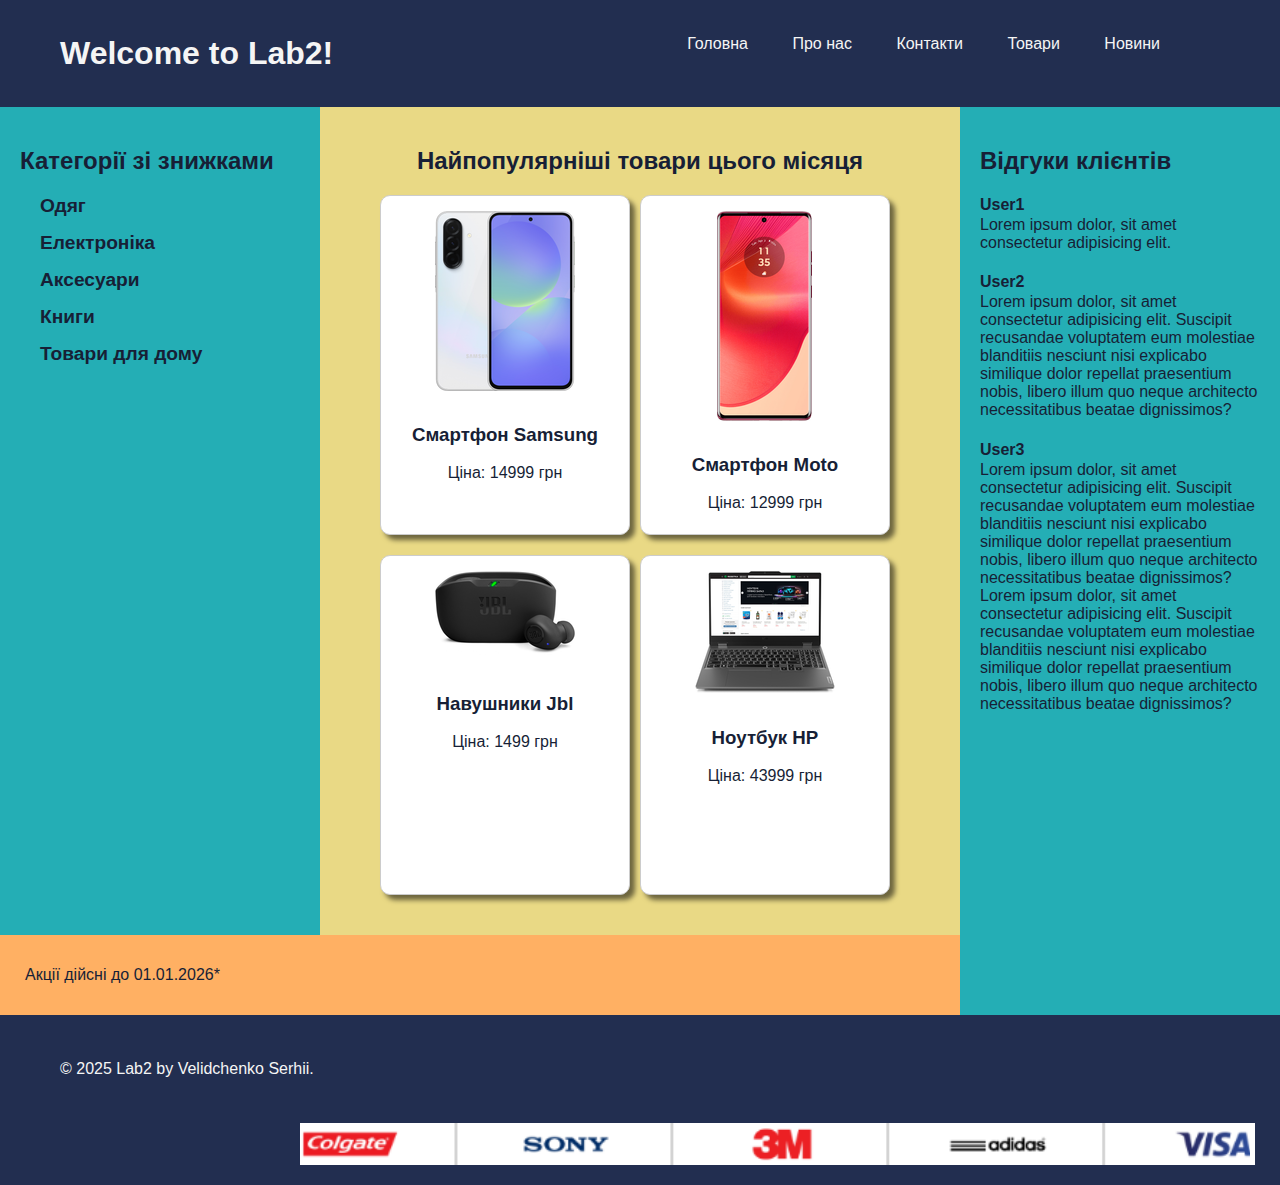
<file: index.html>
<!DOCTYPE html>
<html lang="en">

<head>
    <meta charset="UTF-8">
    <meta name="viewport" content="width=device-width, initial-scale=1.0">
    <title>Lab2 None</title>
    <link rel="stylesheet" href="styles.css">
</head>

<body>
    <header>
        <h1 id="heading">Welcome to Lab2!</h1>
        <nav id="navbar">
            <ul>
                <li><a href="index.html">Головна</a></li>
                <li><a href="about.html">Про нас</a></li>
                <li><a href="contacts.html">Контакти</a></li>
                <li><a href="products.html">Товари</a></li>
                <li><a href="news.html">Новини</a></li>
            </ul>
        </nav>
    </header>

    <main>

        <div class="container">
            <div class="topSection">
                <aside id="leftSideBar">
                    <h2>Категорії зі знижками</h2>
                    <ol class="discountСategories">
                        <li><a href="#">Одяг</a></li>
                        <li><a href="#">Електроніка</a></li>
                        <li><a href="#">Аксесуари</a></li>
                        <li><a href="#">Книги</a></li>
                        <li><a href="#">Товари для дому</a></li>
                    </ol>
                </aside>

                <section id="contentArea">
                    <div class="contentAreaHeading">
                        <h2>Найпопулярніші товари цього місяця</h2>
                    </div>

                    <div class="contentWrapper">
                        
                        <div class="card">
                            <a href="#">
                                <img src="images/samsung.webp" alt="Product 1">
                            </a>
                        
                            <div class="description">
                                <h3>Смартфон Samsung</h3>
                                <p class="price">Ціна: 14999 грн</p>
                            </div>
                        </div>
                        
                        <div class="card">
                            <a href="#">
                                <img src="images/moto.webp" alt="Product 1">
                            </a>
                        
                            <div class="description">
                                <h3>Смартфон Moto</h3>
                                <p class="price">Ціна: 12999 грн</p>
                            </div>
                        </div>
                        
                        <div class="card">
                            <a href="#">
                                <img src="images/earphones.webp" alt="Product 1">
                            </a>
                        
                            <div class="description">
                                <h3>Навушники Jbl</h3>
                                <p class="price">Ціна: 1499 грн</p>
                            </div>
                        </div>
                        
                        <div class="card">
                            <a href="#">
                                <img src="images/laptop.webp" alt="Product 1">
                            </a>
                            <div class="description">
                                <h3>Ноутбук HP</h3>
                                <p class="price">Ціна: 43999 грн</p>
                            </div>
                        </div>
                        
                    </div>
                </section>
            </div>

            <section id="bottomBar">
                <p>Акції дійсні до 01.01.2026*</p>
            </section>
        </div>


        <aside id="rightSideBar">
            <h2>Відгуки клієнтів</h2>
            <h4>User1</h4>
            <p>Lorem ipsum dolor, sit amet consectetur adipisicing elit.</p>

            <h4>User2</h4>
            <p>Lorem ipsum dolor, sit amet consectetur adipisicing elit. Suscipit recusandae voluptatem eum molestiae
                blanditiis nesciunt nisi explicabo similique dolor repellat praesentium nobis, libero illum quo neque
                architecto necessitatibus beatae dignissimos?</p>

            <h4>User3</h4>
            <p>Lorem ipsum dolor, sit amet consectetur adipisicing elit. Suscipit recusandae voluptatem eum molestiae
                blanditiis nesciunt nisi explicabo similique dolor repellat praesentium nobis, libero illum quo neque
                architecto necessitatibus beatae dignissimos? Lorem ipsum dolor, sit amet consectetur adipisicing elit.
                Suscipit recusandae voluptatem eum molestiae
                blanditiis nesciunt nisi explicabo similique dolor repellat praesentium nobis, libero illum quo neque
                architecto necessitatibus beatae dignissimos?</p>
        </aside>
    </main>

    <footer>
        <p>© 2025 Lab2 by Velidchenko Serhii.</p>

        <img src="images/partners.png" usemap="#image-map">

        <map name="image-map">
            <area target="" alt="colgate" title="colgate" href="https://www.colgate.com.ua/" coords="0,1,102,41"
                shape="rect">
            <area target="" alt="sony" title="sony" href="https://www.sony.ua/" coords="197,1,336,41" shape="0">
            <area target="" alt="3m" title="3m" href="https://www.3m.com.ua/3M/uk_UA/company-cis/" coords="548,41,421,0"
                shape="0">
            <area target="" alt="adidas" title="adidas"
                href="https://www.adidas.ua/?srsltid=AfmBOopXGPaH1873hWRVitAEXsot47mzp2UO3tCVus15wtVIQyhRwSJn"
                coords="763,40,625,1" shape="0">
            <area target="" alt="visa" title="visa" href="https://www.visa.com.ua/uk_UA" coords="866,0,954,41"
                shape="0">
        </map>

    </footer>
</body>

</html>
</file>
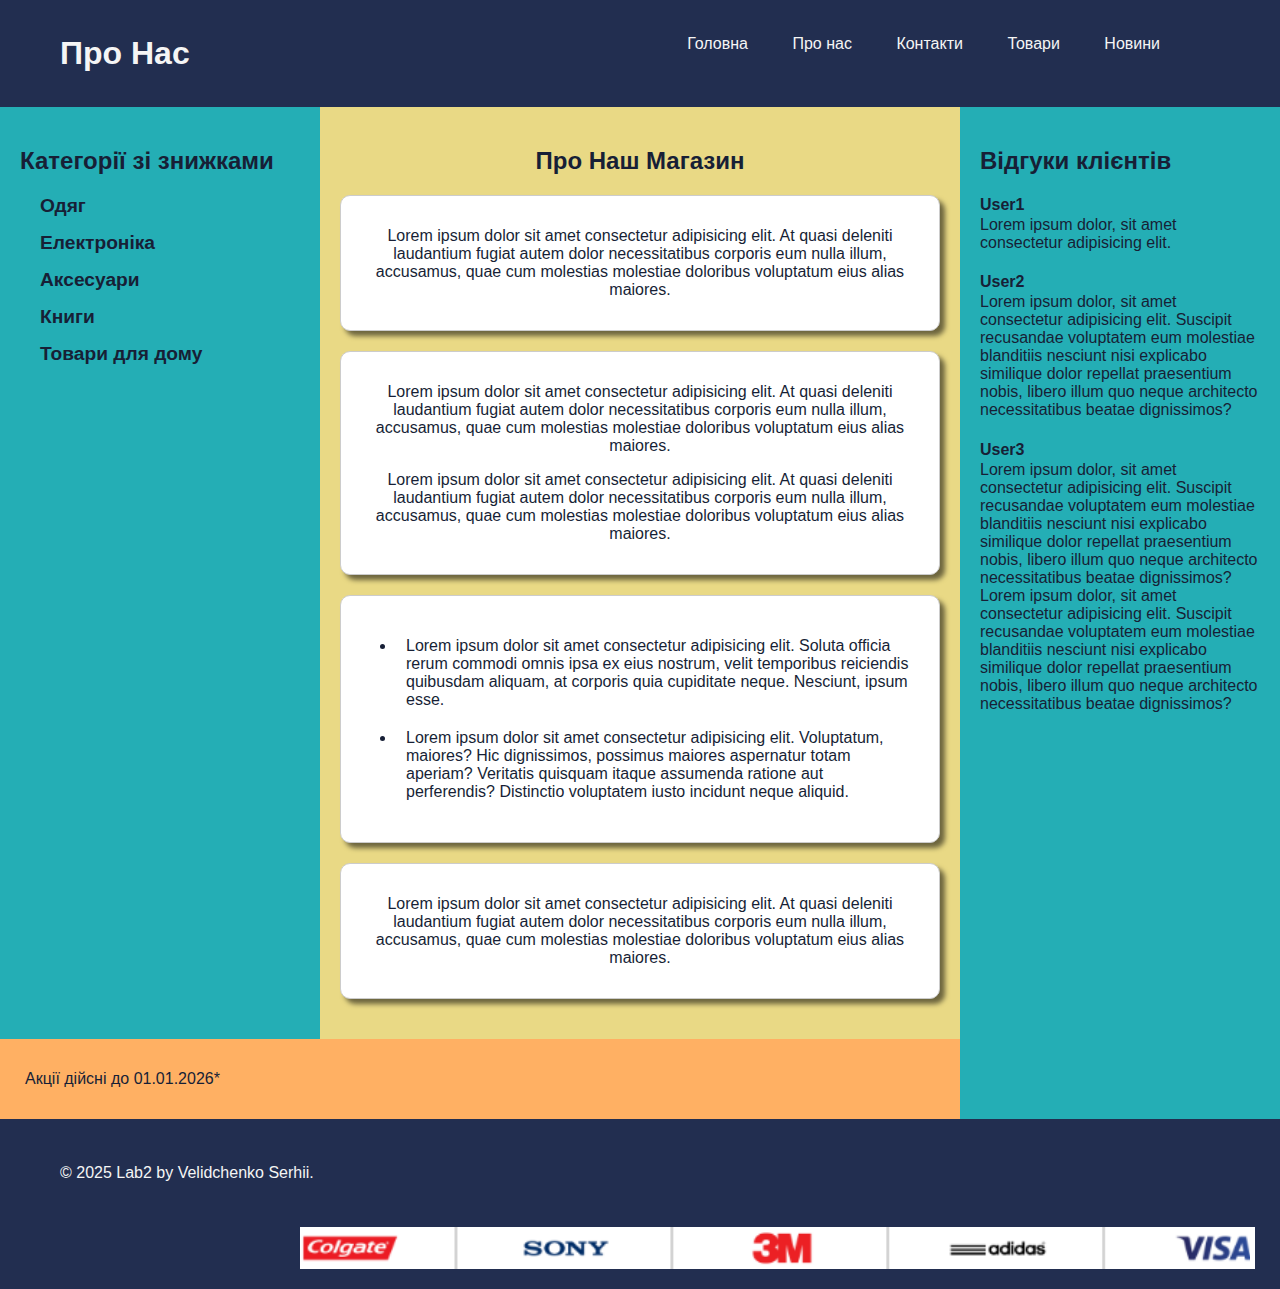
<file: about.html>
<!DOCTYPE html>
<html lang="uk">

<head>
    <meta charset="UTF-8">
    <meta name="viewport" content="width=device-width, initial-scale=1.0">
    <title>About Us</title>
    <link rel="stylesheet" href="styles.css">
</head>

<body>
    <header>
        <h1 id="heading">Про Нас</h1>
        <nav id="navbar">
            <ul>
                <li><a href="index.html">Головна</a></li>
                <li><a href="about.html">Про нас</a></li>
                <li><a href="contacts.html">Контакти</a></li>
                <li><a href="products.html">Товари</a></li>
                <li><a href="news.html">Новини</a></li>
            </ul>
        </nav>
    </header>

    <main>
        <div class="container">
            <aside id="leftSideBar">
                <h2>Категорії зі знижками</h2>
                <ol class="discountСategories">
                    <li><a href="#">Одяг</a></li>
                    <li><a href="#">Електроніка</a></li>
                    <li><a href="#">Аксесуари</a></li>
                    <li><a href="#">Книги</a></li>
                    <li><a href="#">Товари для дому</a></li>
                </ol>
            </aside>

            <section id="contentArea">
                <div class="contentAreaHeading">
                    <h2>Про Наш Магазин</h2>
                </div>

                <div class="contentWrapper">
                    <div class="infoCard">
                        <p>Lorem ipsum dolor sit amet consectetur adipisicing elit. At quasi deleniti laudantium fugiat
                            autem dolor necessitatibus corporis eum nulla illum, accusamus, quae cum molestias molestiae
                            doloribus voluptatum eius alias maiores.</p>
                    </div>

                    <div class="infoCard">
                        <p>Lorem ipsum dolor sit amet consectetur adipisicing elit. At quasi deleniti laudantium fugiat
                            autem dolor necessitatibus corporis eum nulla illum, accusamus, quae cum molestias molestiae
                            doloribus voluptatum eius alias maiores.</p>

                        <p>Lorem ipsum dolor sit amet consectetur adipisicing elit. At quasi deleniti laudantium fugiat
                            autem dolor necessitatibus corporis eum nulla illum, accusamus, quae cum molestias molestiae
                            doloribus voluptatum eius alias maiores.</p>
                    </div>

                    <div class="infoCard">
                        <ul>
                            <li>Lorem ipsum dolor sit amet consectetur adipisicing elit. Soluta officia rerum commodi omnis ipsa ex eius nostrum, velit temporibus reiciendis quibusdam aliquam, at corporis quia cupiditate neque. Nesciunt, ipsum esse.</li>
                    
                            <li>Lorem ipsum dolor sit amet consectetur adipisicing elit. Voluptatum, maiores? Hic dignissimos, possimus maiores aspernatur totam aperiam? Veritatis quisquam itaque assumenda ratione aut perferendis? Distinctio voluptatem iusto incidunt neque aliquid.</li>
                        </ul>
                    </div>

                    <div class="infoCard">
                        <p>Lorem ipsum dolor sit amet consectetur adipisicing elit. At quasi deleniti laudantium fugiat
                            autem dolor necessitatibus corporis eum nulla illum, accusamus, quae cum molestias molestiae
                            doloribus voluptatum eius alias maiores.</p>
                    </div>
                </div>
            </section>

            <section id="bottomBar">
                <p>Акції дійсні до 01.01.2026*</p>
            </section>
        </div>

        <aside id="rightSideBar">
            <h2>Відгуки клієнтів</h2>
            <h4>User1</h4>
            <p>Lorem ipsum dolor, sit amet consectetur adipisicing elit.</p>

            <h4>User2</h4>
            <p>Lorem ipsum dolor, sit amet consectetur adipisicing elit. Suscipit recusandae voluptatem eum molestiae
                blanditiis nesciunt nisi explicabo similique dolor repellat praesentium nobis, libero illum quo neque
                architecto necessitatibus beatae dignissimos?</p>

            <h4>User3</h4>
            <p>Lorem ipsum dolor, sit amet consectetur adipisicing elit. Suscipit recusandae voluptatem eum molestiae
                blanditiis nesciunt nisi explicabo similique dolor repellat praesentium nobis, libero illum quo neque
                architecto necessitatibus beatae dignissimos? Lorem ipsum dolor, sit amet consectetur adipisicing elit.
                Suscipit recusandae voluptatem eum molestiae blanditiis nesciunt nisi explicabo similique dolor repellat
                praesentium nobis, libero illum quo neque architectо necessitatibus beatae dignissimos?</p>
        </aside>
    </main>

    <footer>
        <p>© 2025 Lab2 by Velidchenko Serhii.</p>

        <img src="images/partners.png" usemap="#image-map" alt="Наші партнери">

        <map name="image-map">
            <area target="" alt="colgate" title="colgate" href="https://www.colgate.com.ua/" coords="0,1,102,41"
                shape="rect">
            <area target="" alt="sony" title="sony" href="https://www.sony.ua/" coords="197,1,336,41" shape="rect">
            <area target="" alt="3m" title="3m" href="https://www.3m.com.ua/3M/uk_UA/company-cis/" coords="421,0,548,41"
                shape="rect">
            <area target="" alt="adidas" title="adidas"
                href="https://www.adidas.ua/?srsltid=AfmBOopXGPaH1873hWRVitAEXsot47mzp2UO3tCVus15wtVIQyhRwSJn"
                coords="625,1,763,40" shape="rect">
            <area target="" alt="visa" title="visa" href="https://www.visa.com.ua/uk_UA" coords="866,0,954,41"
                shape="rect">
        </map>
    </footer>
</body>

</html>
</file>
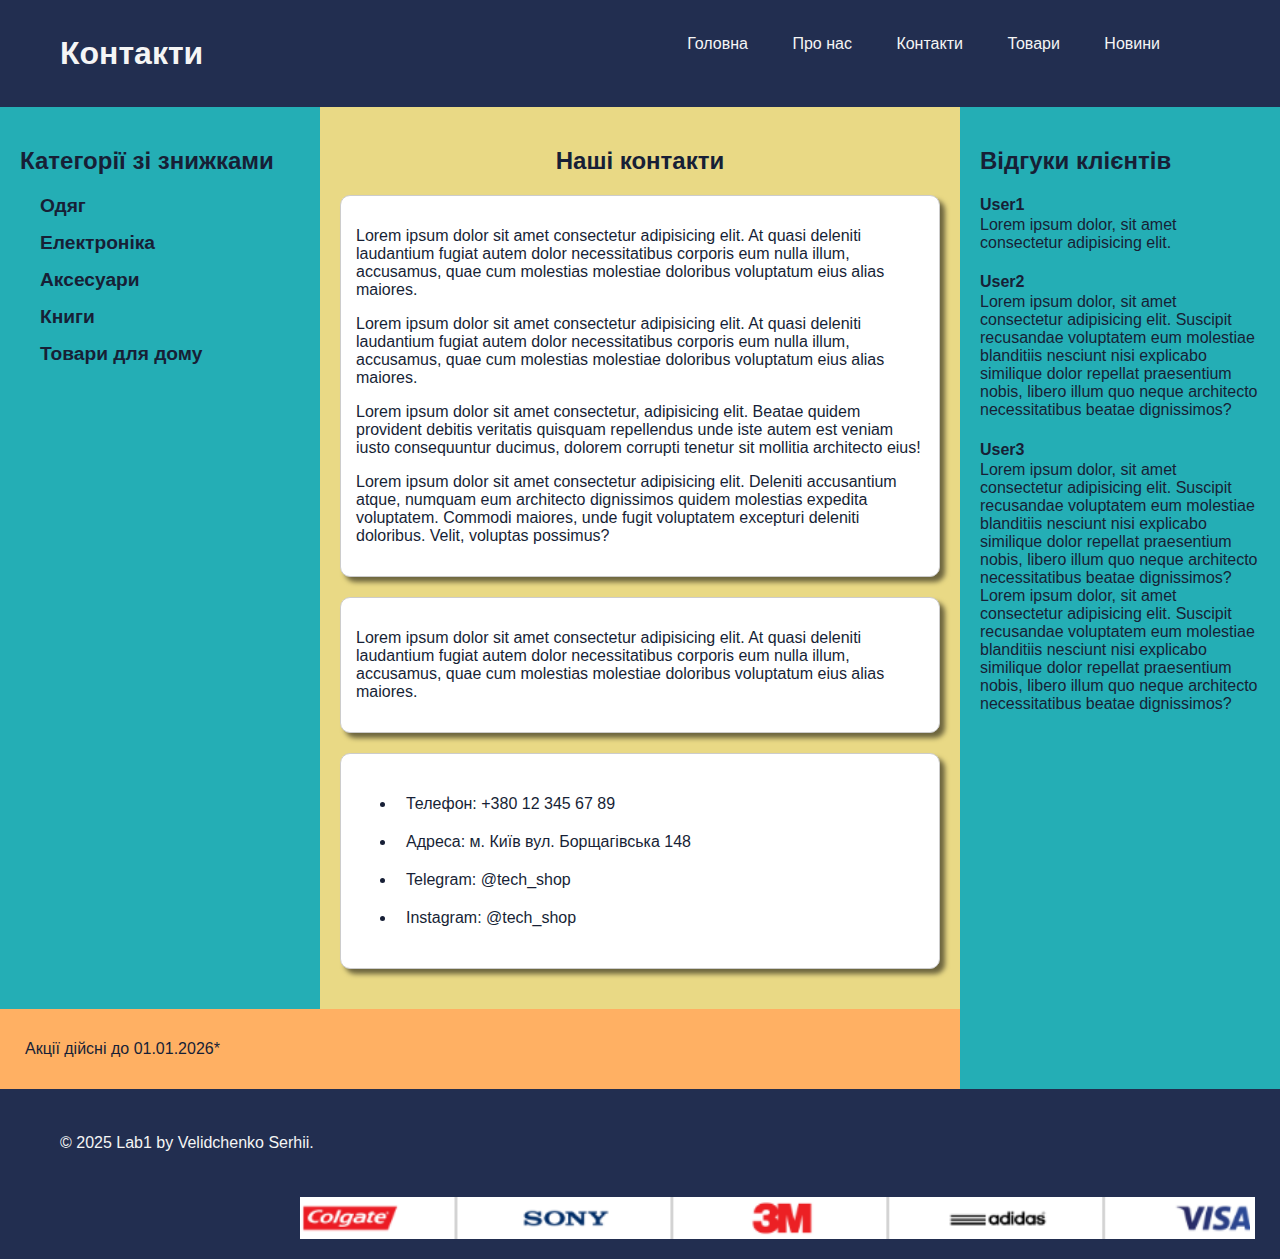
<file: contacts.html>
<!DOCTYPE html>
<html lang="en">

<head>
    <meta charset="UTF-8">
    <meta name="viewport" content="width=device-width, initial-scale=1.0">
    <title>Contacts</title>
    <link rel="stylesheet" href="styles.css">
</head>

<body>
    <header>
        <h1 id="heading">Контакти</h1>
        <nav id="navbar">
            <ul>
                <li><a href="index.html">Головна</a></li>
                <li><a href="about.html">Про нас</a></li>
                <li><a href="contacts.html">Контакти</a></li>
                <li><a href="products.html">Товари</a></li>
                <li><a href="news.html">Новини</a></li>
            </ul>
        </nav>
    </header>

    <main>

        <div class="container">
            <div class="topSection">
                <aside id="leftSideBar">
                    <h2>Категорії зі знижками</h2>
                    <ol class="discountСategories">
                        <li><a href="#">Одяг</a></li>
                        <li><a href="#">Електроніка</a></li>
                        <li><a href="#">Аксесуари</a></li>
                        <li><a href="#">Книги</a></li>
                        <li><a href="#">Товари для дому</a></li>
                    </ol>
                </aside>

                <section id="contentArea">
                    <div class="contentAreaHeading">
                        <h2>Наші контакти</h2>
                    </div>

                    <div class="infoCard">
                        <p>Lorem ipsum dolor sit amet consectetur adipisicing elit. At quasi deleniti laudantium fugiat autem dolor
                            necessitatibus corporis eum nulla illum, accusamus, quae cum molestias molestiae doloribus voluptatum eius alias
                            maiores.</p>

                        <p>Lorem ipsum dolor sit amet consectetur adipisicing elit. At quasi deleniti laudantium fugiat autem dolor
                            necessitatibus corporis eum nulla illum, accusamus, quae cum molestias molestiae doloribus voluptatum eius alias
                            maiores.</p>

                        <p>Lorem ipsum dolor sit amet consectetur, adipisicing elit. Beatae quidem provident debitis veritatis quisquam repellendus unde iste autem est veniam iusto consequuntur ducimus, dolorem corrupti tenetur sit mollitia architecto eius!</p>
                        <p>Lorem ipsum dolor sit amet consectetur adipisicing elit. Deleniti accusantium atque, numquam eum architecto dignissimos quidem molestias expedita voluptatem. Commodi maiores, unde fugit voluptatem excepturi deleniti doloribus. Velit, voluptas possimus?</p>
                    </div>
                    <div class="infoCard">
                        <p>Lorem ipsum dolor sit amet consectetur adipisicing elit. At quasi deleniti laudantium fugiat autem dolor
                            necessitatibus corporis eum nulla illum, accusamus, quae cum molestias molestiae doloribus voluptatum eius alias
                            maiores.</p>
                    </div>
                    <div class="infoCard">
                        <ul>
                            <li>Телефон: +380 12 345 67 89</li>
                            
                            <li>Адреса: м. Київ вул. Борщагівська 148</li>

                            <li>Telegram: @tech_shop</li>

                            <li>Instagram: @tech_shop</li>
                        </ul>
                    </div>
                </section>
            </div>

            <section id="bottomBar">
                <p>Акції дійсні до 01.01.2026*</p>
            </section>
        </div>


        <aside id="rightSideBar">
            <h2>Відгуки клієнтів</h2>
            <h4>User1</h4>
            <p>Lorem ipsum dolor, sit amet consectetur adipisicing elit.</p>

            <h4>User2</h4>
            <p>Lorem ipsum dolor, sit amet consectetur adipisicing elit. Suscipit recusandae voluptatem eum molestiae
                blanditiis nesciunt nisi explicabo similique dolor repellat praesentium nobis, libero illum quo neque
                architecto necessitatibus beatae dignissimos?</p>

            <h4>User3</h4>
            <p>Lorem ipsum dolor, sit amet consectetur adipisicing elit. Suscipit recusandae voluptatem eum molestiae
                blanditiis nesciunt nisi explicabo similique dolor repellat praesentium nobis, libero illum quo neque
                architecto necessitatibus beatae dignissimos? Lorem ipsum dolor, sit amet consectetur adipisicing elit.
                Suscipit recusandae voluptatem eum molestiae
                blanditiis nesciunt nisi explicabo similique dolor repellat praesentium nobis, libero illum quo neque
                architecto necessitatibus beatae dignissimos?</p>
        </aside>
    </main>

    <footer>
        <p>© 2025 Lab1 by Velidchenko Serhii.</p>

        <img src="images/partners.png" usemap="#image-map">

        <map name="image-map">
            <area target="" alt="colgate" title="colgate" href="https://www.colgate.com.ua/" coords="0,1,102,41"
                shape="rect">
            <area target="" alt="sony" title="sony" href="https://www.sony.ua/" coords="197,1,336,41" shape="0">
            <area target="" alt="3m" title="3m" href="https://www.3m.com.ua/3M/uk_UA/company-cis/" coords="548,41,421,0"
                shape="0">
            <area target="" alt="adidas" title="adidas"
                href="https://www.adidas.ua/?srsltid=AfmBOopXGPaH1873hWRVitAEXsot47mzp2UO3tCVus15wtVIQyhRwSJn"
                coords="763,40,625,1" shape="0">
            <area target="" alt="visa" title="visa" href="https://www.visa.com.ua/uk_UA" coords="866,0,954,41"
                shape="0">
        </map>

    </footer>
</body>

</html>
</file>
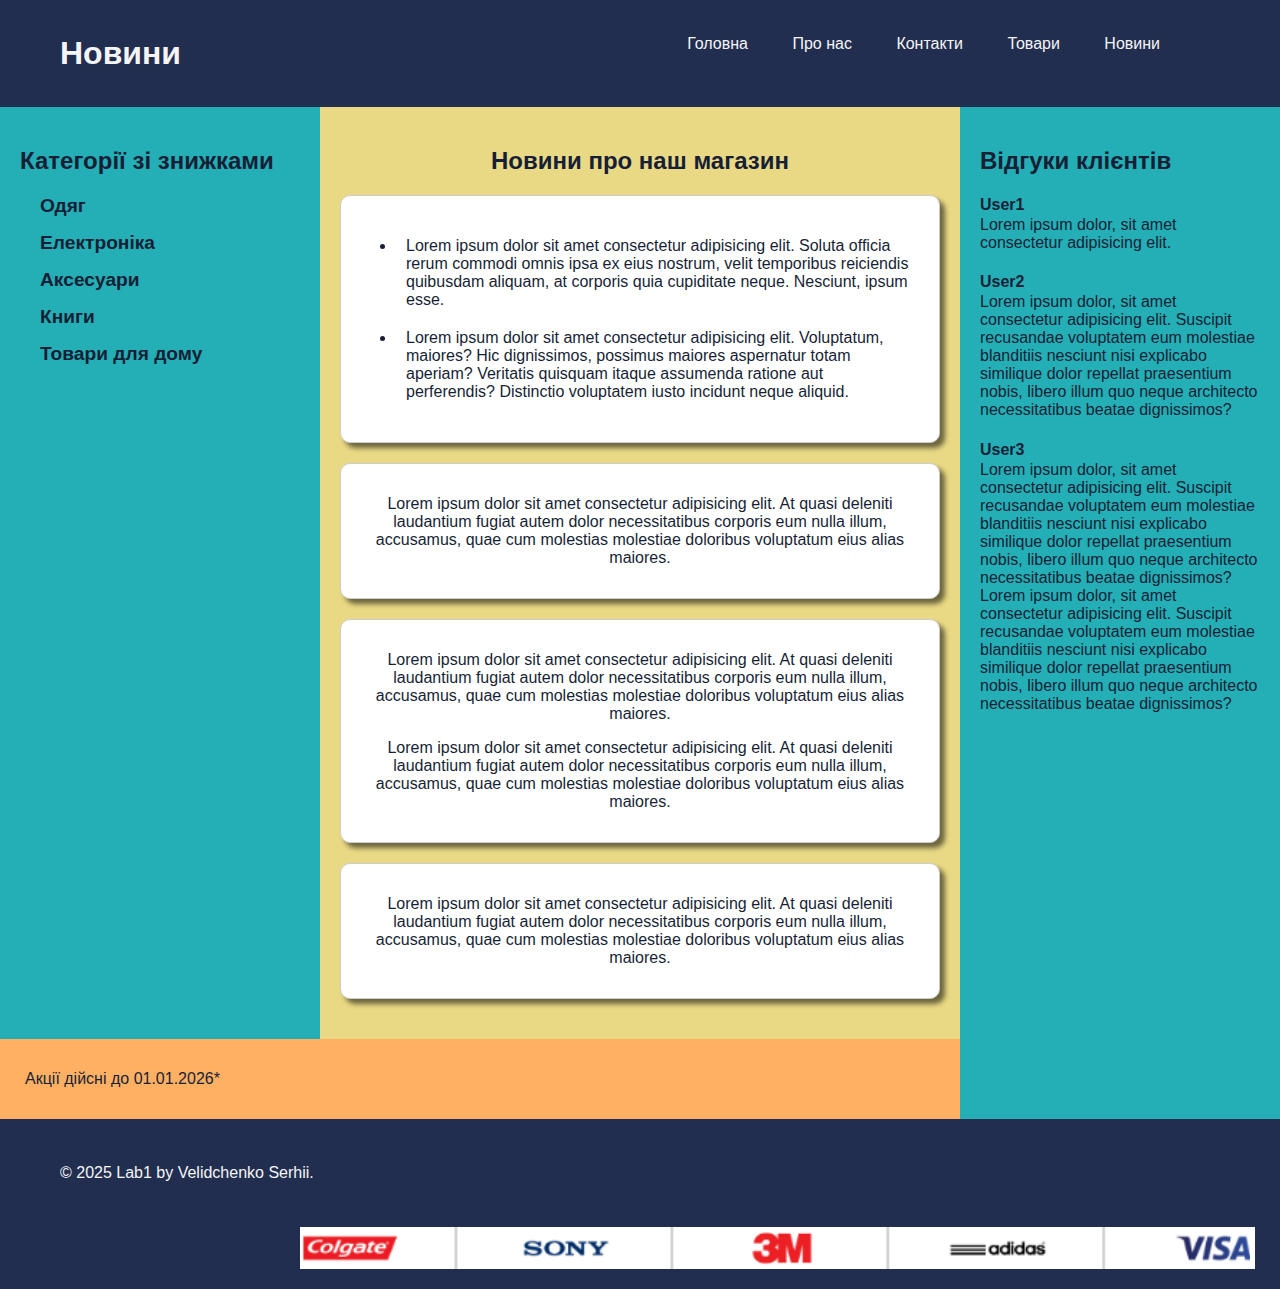
<file: news.html>
<!DOCTYPE html>
<html lang="en">

<head>
    <meta charset="UTF-8">
    <meta name="viewport" content="width=device-width, initial-scale=1.0">
    <title>News</title>
    <link rel="stylesheet" href="styles.css">
</head>

<body>
    <header>
        <h1 id="heading">Новини</h1>
        <nav id="navbar">
            <ul>
                <li><a href="index.html">Головна</a></li>
                <li><a href="about.html">Про нас</a></li>
                <li><a href="contacts.html">Контакти</a></li>
                <li><a href="products.html">Товари</a></li>
                <li><a href="news.html">Новини</a></li>
            </ul>
        </nav>
    </header>

    <main>

        <div class="container">
            <div class="topSection">
                <aside id="leftSideBar">
                    <h2>Категорії зі знижками</h2>
                    <ol class="discountСategories">
                        <li><a href="#">Одяг</a></li>
                        <li><a href="#">Електроніка</a></li>
                        <li><a href="#">Аксесуари</a></li>
                        <li><a href="#">Книги</a></li>
                        <li><a href="#">Товари для дому</a></li>
                    </ol>
                </aside>

                <section id="contentArea">
                    <div class="contentAreaHeading">
                        <h2>Новини про наш магазин</h2>
                    </div>

                    <div class="contentWrapper">
                        <div class="infoCard">
                            <ul>
                                <li>Lorem ipsum dolor sit amet consectetur adipisicing elit. Soluta officia rerum commodi omnis ipsa ex eius
                                    nostrum, velit temporibus reiciendis quibusdam aliquam, at corporis quia cupiditate neque. Nesciunt,
                                    ipsum esse.</li>
                        
                                <li>Lorem ipsum dolor sit amet consectetur adipisicing elit. Voluptatum, maiores? Hic dignissimos, possimus
                                    maiores aspernatur totam aperiam? Veritatis quisquam itaque assumenda ratione aut perferendis?
                                    Distinctio voluptatem iusto incidunt neque aliquid.</li>
                            </ul>
                        </div>
                        <div class="infoCard">
                            <p>Lorem ipsum dolor sit amet consectetur adipisicing elit. At quasi deleniti laudantium fugiat
                                autem dolor necessitatibus corporis eum nulla illum, accusamus, quae cum molestias molestiae
                                doloribus voluptatum eius alias maiores.</p>
                        </div>
                    
                        <div class="infoCard">
                            <p>Lorem ipsum dolor sit amet consectetur adipisicing elit. At quasi deleniti laudantium fugiat
                                autem dolor necessitatibus corporis eum nulla illum, accusamus, quae cum molestias molestiae
                                doloribus voluptatum eius alias maiores.</p>
                    
                            <p>Lorem ipsum dolor sit amet consectetur adipisicing elit. At quasi deleniti laudantium fugiat
                                autem dolor necessitatibus corporis eum nulla illum, accusamus, quae cum molestias molestiae
                                doloribus voluptatum eius alias maiores.</p>
                        </div>
                    
                        <div class="infoCard">
                            <p>Lorem ipsum dolor sit amet consectetur adipisicing elit. At quasi deleniti laudantium fugiat
                                autem dolor necessitatibus corporis eum nulla illum, accusamus, quae cum molestias molestiae
                                doloribus voluptatum eius alias maiores.</p>
                        </div>
                    </div>
                </section>
            </div>

            <section id="bottomBar">
                <p>Акції дійсні до 01.01.2026*</p>
            </section>
        </div>


        <aside id="rightSideBar">
            <h2>Відгуки клієнтів</h2>
            <h4>User1</h4>
            <p>Lorem ipsum dolor, sit amet consectetur adipisicing elit.</p>

            <h4>User2</h4>
            <p>Lorem ipsum dolor, sit amet consectetur adipisicing elit. Suscipit recusandae voluptatem eum molestiae
                blanditiis nesciunt nisi explicabo similique dolor repellat praesentium nobis, libero illum quo neque
                architecto necessitatibus beatae dignissimos?</p>

            <h4>User3</h4>
            <p>Lorem ipsum dolor, sit amet consectetur adipisicing elit. Suscipit recusandae voluptatem eum molestiae
                blanditiis nesciunt nisi explicabo similique dolor repellat praesentium nobis, libero illum quo neque
                architecto necessitatibus beatae dignissimos? Lorem ipsum dolor, sit amet consectetur adipisicing elit.
                Suscipit recusandae voluptatem eum molestiae
                blanditiis nesciunt nisi explicabo similique dolor repellat praesentium nobis, libero illum quo neque
                architecto necessitatibus beatae dignissimos?</p>
        </aside>
    </main>

    <footer>
        <p>© 2025 Lab1 by Velidchenko Serhii.</p>

        <img src="images/partners.png" usemap="#image-map">

        <map name="image-map">
            <area target="" alt="colgate" title="colgate" href="https://www.colgate.com.ua/" coords="0,1,102,41"
                shape="rect">
            <area target="" alt="sony" title="sony" href="https://www.sony.ua/" coords="197,1,336,41" shape="0">
            <area target="" alt="3m" title="3m" href="https://www.3m.com.ua/3M/uk_UA/company-cis/" coords="548,41,421,0"
                shape="0">
            <area target="" alt="adidas" title="adidas"
                href="https://www.adidas.ua/?srsltid=AfmBOopXGPaH1873hWRVitAEXsot47mzp2UO3tCVus15wtVIQyhRwSJn"
                coords="763,40,625,1" shape="0">
            <area target="" alt="visa" title="visa" href="https://www.visa.com.ua/uk_UA" coords="866,0,954,41"
                shape="0">
        </map>

    </footer>
</body>

</html>
</file>
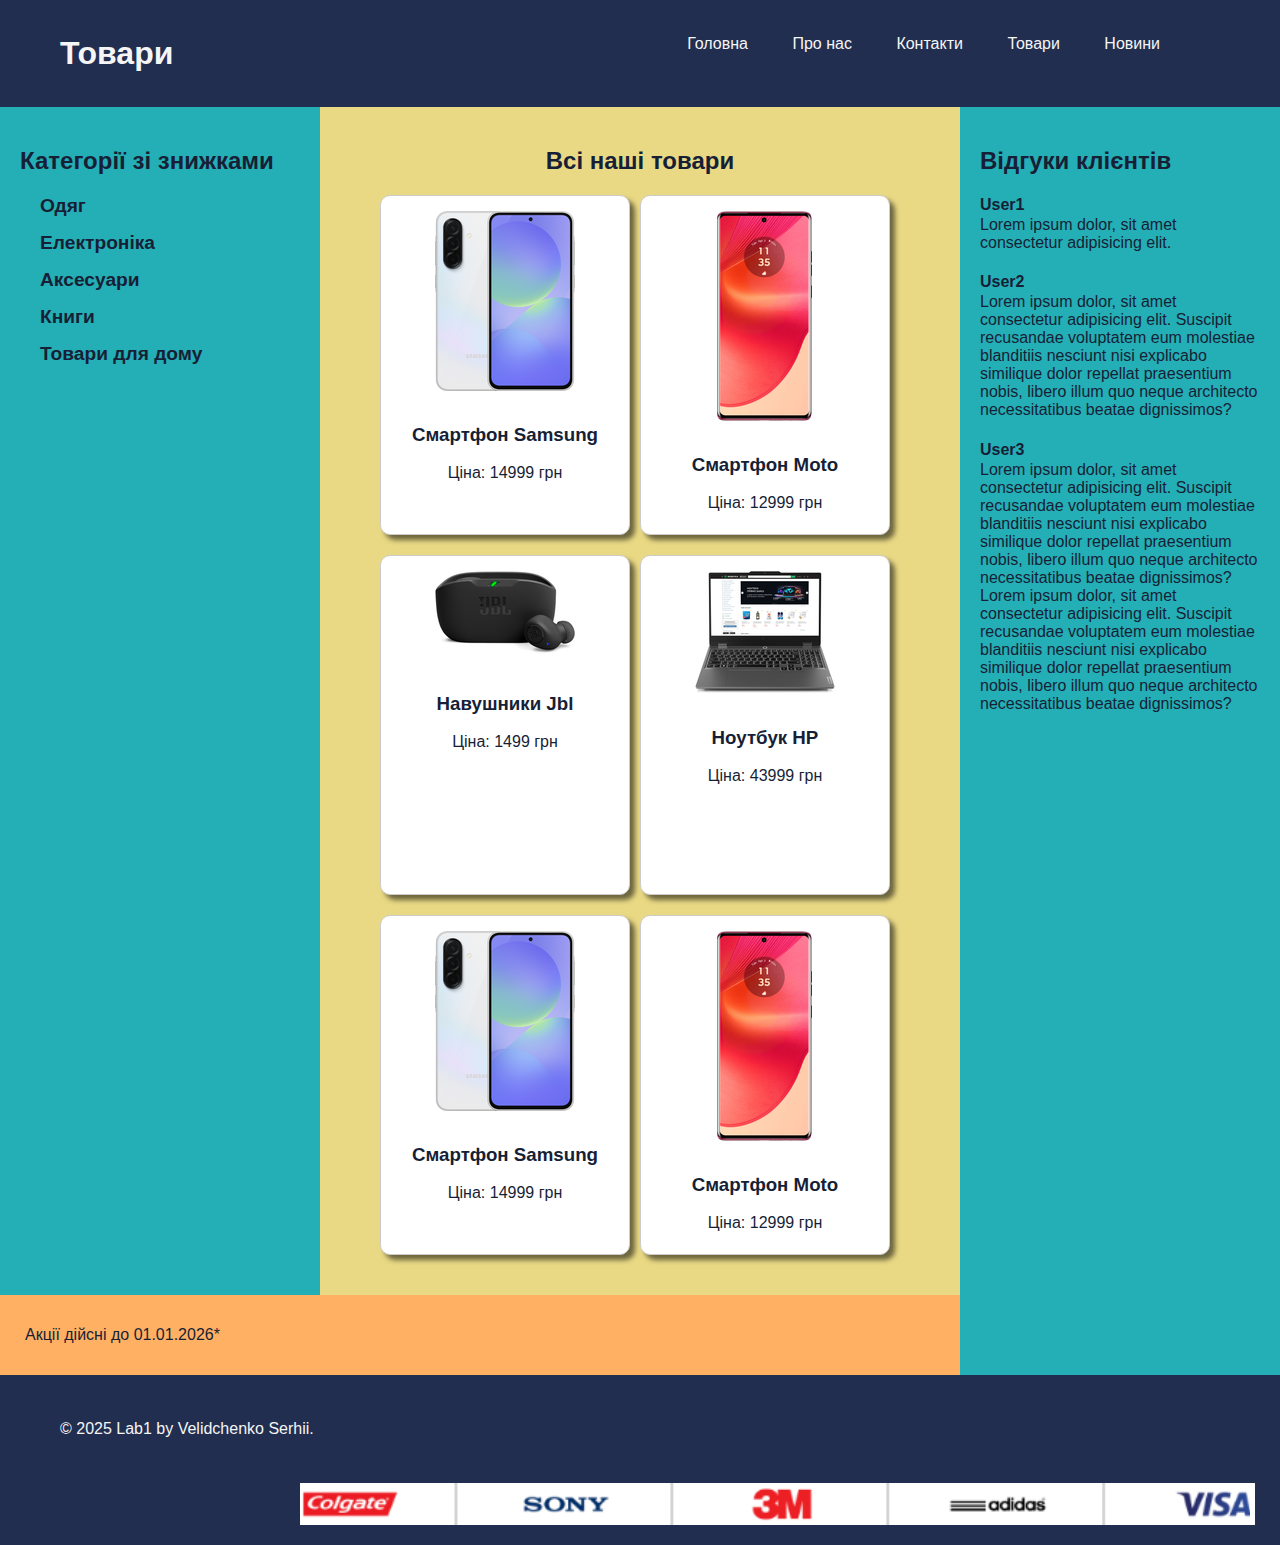
<file: products.html>
<!DOCTYPE html>
<html lang="en">

<head>
    <meta charset="UTF-8">
    <meta name="viewport" content="width=device-width, initial-scale=1.0">
    <title>Products</title>
    <link rel="stylesheet" href="styles.css">
</head>

<body>
    <header>
        <h1 id="heading">Товари</h1>
        <nav id="navbar">
            <ul>
                <li><a href="index.html">Головна</a></li>
                <li><a href="about.html">Про нас</a></li>
                <li><a href="contacts.html">Контакти</a></li>
                <li><a href="products.html">Товари</a></li>
                <li><a href="news.html">Новини</a></li>
            </ul>
        </nav>
    </header>

    <main>

        <div class="container">
            <div class="topSection">
                <aside id="leftSideBar">
                    <h2>Категорії зі знижками</h2>
                    <ol class="discountСategories">
                        <li><a href="#">Одяг</a></li>
                        <li><a href="#">Електроніка</a></li>
                        <li><a href="#">Аксесуари</a></li>
                        <li><a href="#">Книги</a></li>
                        <li><a href="#">Товари для дому</a></li>
                    </ol>
                </aside>

                <section id="contentArea">
                    <div class="contentAreaHeading">
                        <h2>Всі наші товари</h2>
                    </div>

                    <div class="contentWrapper">
                        <div class="card">
                            <a href="#">
                                <img src="images/samsung.webp" alt="Product 1">
                            </a>

                            <div class="description">
                                <h3>Смартфон Samsung</h3>
                                <p class="price">Ціна: 14999 грн</p>
                            </div>
                        </div>

                        <div class="card">
                            <a href="#">
                                <img src="images/moto.webp" alt="Product 1">
                            </a>

                            <div class="description">
                                <h3>Смартфон Moto</h3>
                                <p class="price">Ціна: 12999 грн</p>
                            </div>
                        </div>

                        <div class="card">
                            <a href="#">
                                <img src="images/earphones.webp" alt="Product 1">
                            </a>

                            <div class="description">
                                <h3>Навушники Jbl</h3>
                                <p class="price">Ціна: 1499 грн</p>
                            </div>
                        </div>

                        <div class="card">
                            <a href="#">
                                <img src="images/laptop.webp" alt="Product 1">
                            </a>
                            <div class="description">
                                <h3>Ноутбук HP</h3>
                                <p class="price">Ціна: 43999 грн</p>
                            </div>
                        </div>

                        <div class="card">
                            <a href="#">
                                <img src="images/samsung.webp" alt="Product 1">
                            </a>
                        
                            <div class="description">
                                <h3>Смартфон Samsung</h3>
                                <p class="price">Ціна: 14999 грн</p>
                            </div>
                        </div>

                        <div class="card">
                            <a href="#">
                                <img src="images/moto.webp" alt="Product 1">
                            </a>
                        
                            <div class="description">
                                <h3>Смартфон Moto</h3>
                                <p class="price">Ціна: 12999 грн</p>
                            </div>
                        
                    </div>
                </section>
            </div>

            <section id="bottomBar">
                <p>Акції дійсні до 01.01.2026*</p>
            </section>
        </div>


        <aside id="rightSideBar">
            <h2>Відгуки клієнтів</h2>
            <h4>User1</h4>
            <p>Lorem ipsum dolor, sit amet consectetur adipisicing elit.</p>

            <h4>User2</h4>
            <p>Lorem ipsum dolor, sit amet consectetur adipisicing elit. Suscipit recusandae voluptatem eum molestiae
                blanditiis nesciunt nisi explicabo similique dolor repellat praesentium nobis, libero illum quo neque
                architecto necessitatibus beatae dignissimos?</p>

            <h4>User3</h4>
            <p>Lorem ipsum dolor, sit amet consectetur adipisicing elit. Suscipit recusandae voluptatem eum molestiae
                blanditiis nesciunt nisi explicabo similique dolor repellat praesentium nobis, libero illum quo neque
                architecto necessitatibus beatae dignissimos? Lorem ipsum dolor, sit amet consectetur adipisicing elit.
                Suscipit recusandae voluptatem eum molestiae
                blanditiis nesciunt nisi explicabo similique dolor repellat praesentium nobis, libero illum quo neque
                architecto necessitatibus beatae dignissimos?</p>
        </aside>
    </main>

    <footer>
        <p>© 2025 Lab1 by Velidchenko Serhii.</p>

        <img src="images/partners.png" usemap="#image-map">

        <map name="image-map">
            <area target="" alt="colgate" title="colgate" href="https://www.colgate.com.ua/" coords="0,1,102,41"
                shape="rect">
            <area target="" alt="sony" title="sony" href="https://www.sony.ua/" coords="197,1,336,41" shape="0">
            <area target="" alt="3m" title="3m" href="https://www.3m.com.ua/3M/uk_UA/company-cis/" coords="548,41,421,0"
                shape="0">
            <area target="" alt="adidas" title="adidas"
                href="https://www.adidas.ua/?srsltid=AfmBOopXGPaH1873hWRVitAEXsot47mzp2UO3tCVus15wtVIQyhRwSJn"
                coords="763,40,625,1" shape="0">
            <area target="" alt="visa" title="visa" href="https://www.visa.com.ua/uk_UA" coords="866,0,954,41"
                shape="0">
        </map>

    </footer>
</body>

</html>
</file>
<file: styles.css>
html,
body {
    margin: 0;
    padding: 0;
    height: 100%;
    font-family: Arial, Helvetica, sans-serif;
    color: #171f36;
}

body {
    min-height: 100vh;
    position: relative;
}

header {
    background-color: #222E50;
    color: whitesmoke;
    padding: 35px 60px;
    overflow: hidden;
    position: relative;
}

#heading {
    display: inline-block;
    margin: 0;
    vertical-align: top;
    word-wrap: break-word;
    overflow-wrap: break-word;
    max-width: calc(100% - 300px);
}

#navbar {
    display: inline-block;
    vertical-align: top;
    float: right;
    margin-right: 60px;
}

#navbar ul {
    list-style: none;
    padding: 0;
    margin: 0;
    white-space: nowrap;
}

#navbar ul li {
    display: inline-block;
    margin-left: 40px;
}

#navbar ul li a {
    color: whitesmoke;
    text-decoration: none;
}

#navbar ul li a:hover {
    color: #83b98d;
}

main {
    display: table;
    min-height: calc(100vh - 110px);
    width: 100%;
    table-layout: fixed;
}

.container {
    display: table-cell;
    width: 75%;  
    vertical-align: top;
    height: 100%;
    box-sizing: border-box;
}

.topSection {
    display: table;
    width: 100%;
    height: 100%;
    table-layout: fixed;
}

#leftSideBar {
    display: table-cell;
    width: 33.33%;
    padding: 20px;
    background-color: #24aeb5;
    box-sizing: border-box;
    vertical-align: top;
}

.discountСategories {
    padding-left: 20px;
}

.discountСategories li {
    list-style: none;
    margin-bottom: 15px;
}

.discountСategories li a {
    font-size: larger;
    font-weight: bold;
    text-decoration: none;
    color: #171f36;
}

.discountСategories li a:hover {
    color: #BCD8C1;
    cursor: default;
}

#contentArea {
    display: table-cell;
    width: 66.66%;
    padding: 20px;
    background-color: #E9D985;
    box-sizing: border-box;
    vertical-align: top;
}

.contentAreaHeading {
    text-align: center;
    margin-bottom: 20px;
}

.contentWrapper {
    font-size: 0;
    text-align: center;
}

.infoCard {
    background-color: #fff;
    padding: 15px;
    border: 1px solid #ccc;
    border-radius: 10px;
    box-shadow: 5px 5px 5px rgba(0, 0, 0, 0.539);
    margin-bottom: 20px;
    font-size: 16px;
}

.infoCard ul li{
    padding: 10px;
    text-align: left;
}

.card {
    display: inline-block;
    vertical-align: top;
    width: 250px;
    height: 340px;
    margin: 0 10px 20px 0;
    background-color: white;
    border: 1px solid #ccc;
    border-radius: 10px;
    box-sizing: border-box;
    text-align: center;
    box-shadow: 5px 5px 5px rgba(0, 0, 0, 0.539);
    padding-top: 15px;
    font-size: 16px;
}

.description {
    padding-top: 10px;
}

#rightSideBar {
    display: table-cell;
    width: 25%;
    padding: 20px;
    background-color: #24aeb5;
    box-sizing: border-box;
    vertical-align: top;
    min-height: 100%;
}

#rightSideBar h4 {
    margin-bottom: 0;
}

#rightSideBar p {
    margin-top: 2px;
}

#bottomBar {
    clear: both;
    padding: 15px 25px;
    background-color: #ffa44adc;
    box-sizing: border-box;
}

footer {
    clear: both;
    background-color: #222E50;
    color: whitesmoke;
    text-align: center;
    padding-left: 25px;
    padding-top: 20px;
    padding-bottom: 20px;
    overflow: hidden;
}

footer p {
    margin: 25px 0;
    margin-left: 35px;
    float: left;
}

footer img {
    float: right;
    margin-right: 25px;
    margin-top: 20px;

}
</file>
